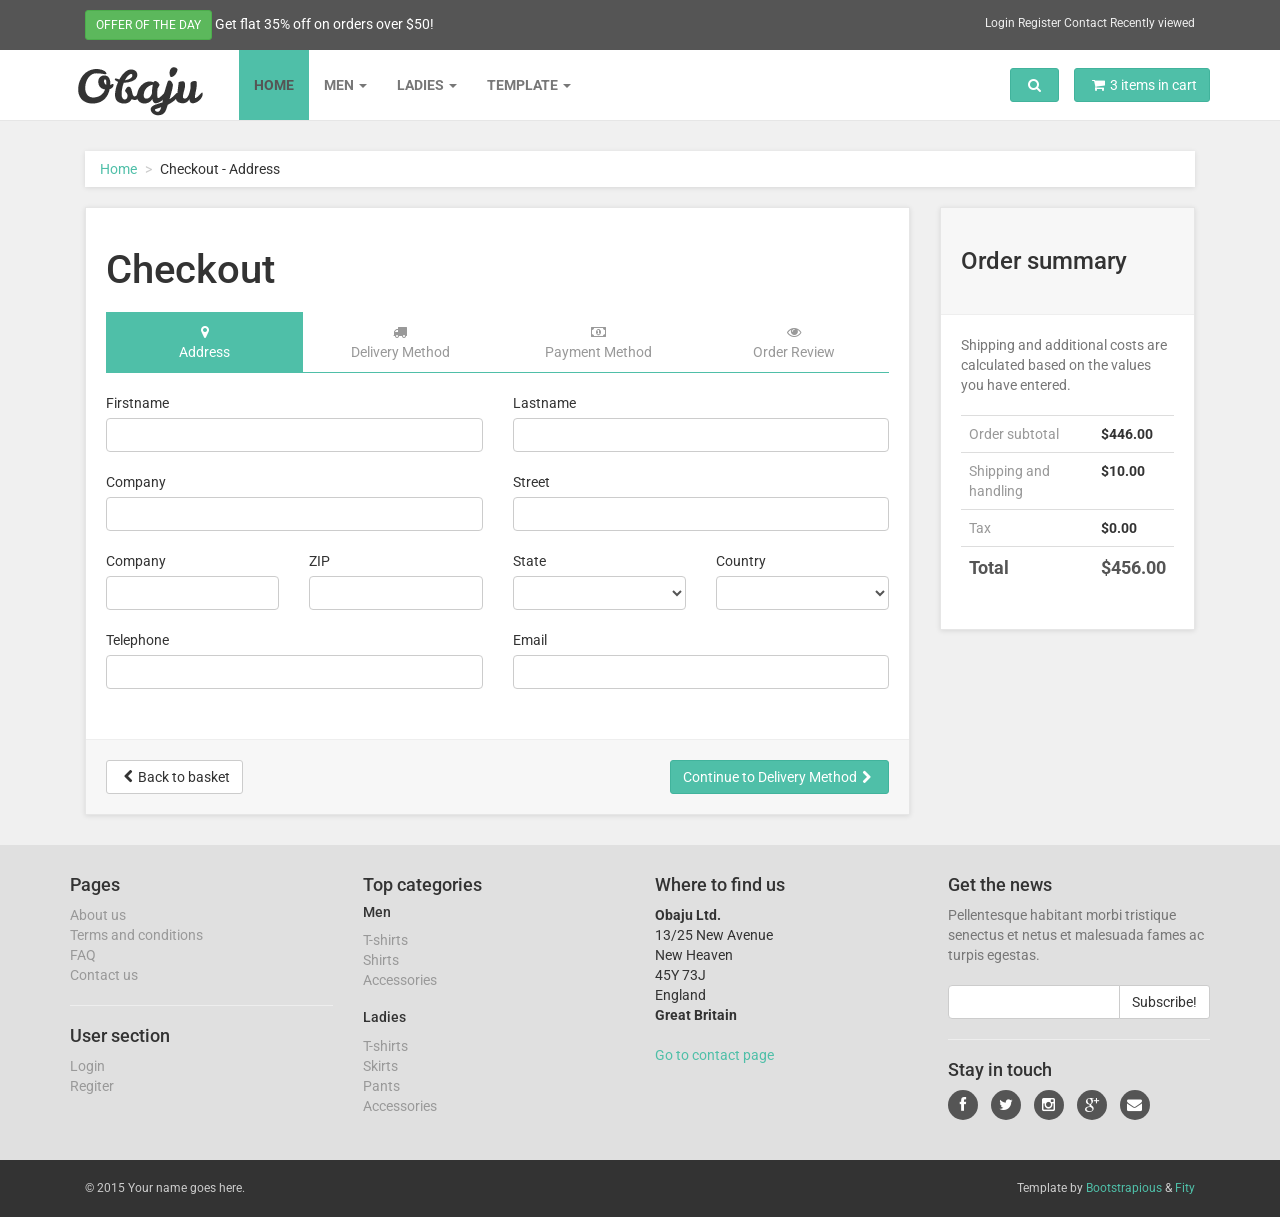
<file: checkout1.html>
<!DOCTYPE html>
<html lang="en">

<head>

    <meta charset="utf-8">
    <meta name="robots" content="all,follow">
    <meta name="googlebot" content="index,follow,snippet,archive">
    <meta name="viewport" content="width=device-width, initial-scale=1">
    <meta name="description" content="Obaju e-commerce template">
    <meta name="author" content="Ondrej Svestka | ondrejsvestka.cz">
    <meta name="keywords" content="">

    <title>
        Obaju : e-commerce template
    </title>

    <meta name="keywords" content="">

    <link href='http://fonts.googleapis.com/css?family=Roboto:400,500,700,300,100' rel='stylesheet' type='text/css'>

    <!-- styles -->
    <link href="css/font-awesome.css" rel="stylesheet">
    <link href="css/bootstrap.min.css" rel="stylesheet">
    <link href="css/animate.min.css" rel="stylesheet">
    <link href="css/owl.carousel.css" rel="stylesheet">
    <link href="css/owl.theme.css" rel="stylesheet">

    <!-- theme stylesheet -->
    <link href="css/style.default.css" rel="stylesheet" id="theme-stylesheet">

    <!-- your stylesheet with modifications -->
    <link href="css/custom.css" rel="stylesheet">

    <script src="js/respond.min.js"></script>

    <link rel="shortcut icon" href="favicon.png">



</head>

<body>
    <!-- *** TOPBAR ***
 _________________________________________________________ -->
    <div id="top">
        <div class="container">
            <div class="col-md-6 offer" data-animate="fadeInDown">
                <a href="#" class="btn btn-success btn-sm" data-animate-hover="shake">Offer of the day</a>  <a href="#">Get flat 35% off on orders over $50!</a>
            </div>
            <div class="col-md-6" data-animate="fadeInDown">
                <ul class="menu">
                    <li><a href="#" data-toggle="modal" data-target="#login-modal">Login</a>
                    </li>
                    <li><a href="register.html">Register</a>
                    </li>
                    <li><a href="contact.html">Contact</a>
                    </li>
                    <li><a href="#">Recently viewed</a>
                    </li>
                </ul>
            </div>
        </div>
        <div class="modal fade" id="login-modal" tabindex="-1" role="dialog" aria-labelledby="Login" aria-hidden="true">
            <div class="modal-dialog modal-sm">

                <div class="modal-content">
                    <div class="modal-header">
                        <button type="button" class="close" data-dismiss="modal" aria-hidden="true">&times;</button>
                        <h4 class="modal-title" id="Login">Customer login</h4>
                    </div>
                    <div class="modal-body">
                        <form action="customer-orders.html" method="post">
                            <div class="form-group">
                                <input type="text" class="form-control" id="email-modal" placeholder="email">
                            </div>
                            <div class="form-group">
                                <input type="password" class="form-control" id="password-modal" placeholder="password">
                            </div>

                            <p class="text-center">
                                <button class="btn btn-primary"><i class="fa fa-sign-in"></i> Log in</button>
                            </p>

                        </form>

                        <p class="text-center text-muted">Not registered yet?</p>
                        <p class="text-center text-muted"><a href="register.html"><strong>Register now</strong></a>! It is easy and done in 1&nbsp;minute and gives you access to special discounts and much more!</p>

                    </div>
                </div>
            </div>
        </div>

    </div>

    <!-- *** TOP BAR END *** -->

    <!-- *** NAVBAR ***
 _________________________________________________________ -->

    <div class="navbar navbar-default yamm" role="navigation" id="navbar">
        <div class="container">
            <div class="navbar-header">

                <a class="navbar-brand home" href="index.html" data-animate-hover="bounce">
                    <img src="img/logo.png" alt="Obaju logo" class="hidden-xs">
                    <img src="img/logo-small.png" alt="Obaju logo" class="visible-xs"><span class="sr-only">Obaju - go to homepage</span>
                </a>
                <div class="navbar-buttons">
                    <button type="button" class="navbar-toggle" data-toggle="collapse" data-target="#navigation">
                        <span class="sr-only">Toggle navigation</span>
                        <i class="fa fa-align-justify"></i>
                    </button>
                    <button type="button" class="navbar-toggle" data-toggle="collapse" data-target="#search">
                        <span class="sr-only">Toggle search</span>
                        <i class="fa fa-search"></i>
                    </button>
                    <a class="btn btn-default navbar-toggle" href="basket.html">
                        <i class="fa fa-shopping-cart"></i>  <span class="hidden-xs">3 items in cart</span>
                    </a>
                </div>
            </div>
            <!--/.navbar-header -->

            <div class="navbar-collapse collapse" id="navigation">

                <ul class="nav navbar-nav navbar-left">
                    <li class="active"><a href="index.html">Home</a>
                    </li>
                    <li class="dropdown yamm-fw">
                        <a href="#" class="dropdown-toggle" data-toggle="dropdown" data-hover="dropdown" data-delay="200">Men <b class="caret"></b></a>
                        <ul class="dropdown-menu">
                            <li>
                                <div class="yamm-content">
                                    <div class="row">
                                        <div class="col-sm-3">
                                            <h5>Clothing</h5>
                                            <ul>
                                                <li><a href="category.html">T-shirts</a>
                                                </li>
                                                <li><a href="category.html">Shirts</a>
                                                </li>
                                                <li><a href="category.html">Pants</a>
                                                </li>
                                                <li><a href="category.html">Accessories</a>
                                                </li>
                                            </ul>
                                        </div>
                                        <div class="col-sm-3">
                                            <h5>Shoes</h5>
                                            <ul>
                                                <li><a href="category.html">Trainers</a>
                                                </li>
                                                <li><a href="category.html">Sandals</a>
                                                </li>
                                                <li><a href="category.html">Hiking shoes</a>
                                                </li>
                                                <li><a href="category.html">Casual</a>
                                                </li>
                                            </ul>
                                        </div>
                                        <div class="col-sm-3">
                                            <h5>Accessories</h5>
                                            <ul>
                                                <li><a href="category.html">Trainers</a>
                                                </li>
                                                <li><a href="category.html">Sandals</a>
                                                </li>
                                                <li><a href="category.html">Hiking shoes</a>
                                                </li>
                                                <li><a href="category.html">Casual</a>
                                                </li>
                                                <li><a href="category.html">Hiking shoes</a>
                                                </li>
                                                <li><a href="category.html">Casual</a>
                                                </li>
                                            </ul>
                                        </div>
                                        <div class="col-sm-3">
                                            <h5>Featured</h5>
                                            <ul>
                                                <li><a href="category.html">Trainers</a>
                                                </li>
                                                <li><a href="category.html">Sandals</a>
                                                </li>
                                                <li><a href="category.html">Hiking shoes</a>
                                                </li>
                                            </ul>
                                            <h5>Looks and trends</h5>
                                            <ul>
                                                <li><a href="category.html">Trainers</a>
                                                </li>
                                                <li><a href="category.html">Sandals</a>
                                                </li>
                                                <li><a href="category.html">Hiking shoes</a>
                                                </li>
                                            </ul>
                                        </div>
                                    </div>
                                </div>
                                <!-- /.yamm-content -->
                            </li>
                        </ul>
                    </li>

                    <li class="dropdown yamm-fw">
                        <a href="#" class="dropdown-toggle" data-toggle="dropdown" data-hover="dropdown" data-delay="200">Ladies <b class="caret"></b></a>
                        <ul class="dropdown-menu">
                            <li>
                                <div class="yamm-content">
                                    <div class="row">
                                        <div class="col-sm-3">
                                            <h5>Clothing</h5>
                                            <ul>
                                                <li><a href="category.html">T-shirts</a>
                                                </li>
                                                <li><a href="category.html">Shirts</a>
                                                </li>
                                                <li><a href="category.html">Pants</a>
                                                </li>
                                                <li><a href="category.html">Accessories</a>
                                                </li>
                                            </ul>
                                        </div>
                                        <div class="col-sm-3">
                                            <h5>Shoes</h5>
                                            <ul>
                                                <li><a href="category.html">Trainers</a>
                                                </li>
                                                <li><a href="category.html">Sandals</a>
                                                </li>
                                                <li><a href="category.html">Hiking shoes</a>
                                                </li>
                                                <li><a href="category.html">Casual</a>
                                                </li>
                                            </ul>
                                        </div>
                                        <div class="col-sm-3">
                                            <h5>Accessories</h5>
                                            <ul>
                                                <li><a href="category.html">Trainers</a>
                                                </li>
                                                <li><a href="category.html">Sandals</a>
                                                </li>
                                                <li><a href="category.html">Hiking shoes</a>
                                                </li>
                                                <li><a href="category.html">Casual</a>
                                                </li>
                                                <li><a href="category.html">Hiking shoes</a>
                                                </li>
                                                <li><a href="category.html">Casual</a>
                                                </li>
                                            </ul>
                                            <h5>Looks and trends</h5>
                                            <ul>
                                                <li><a href="category.html">Trainers</a>
                                                </li>
                                                <li><a href="category.html">Sandals</a>
                                                </li>
                                                <li><a href="category.html">Hiking shoes</a>
                                                </li>
                                            </ul>
                                        </div>
                                        <div class="col-sm-3">
                                            <div class="banner">
                                                <a href="#">
                                                    <img src="img/banner.jpg" class="img img-responsive" alt="">
                                                </a>
                                            </div>
                                            <div class="banner">
                                                <a href="#">
                                                    <img src="img/banner2.jpg" class="img img-responsive" alt="">
                                                </a>
                                            </div>
                                        </div>
                                    </div>
                                </div>
                                <!-- /.yamm-content -->
                            </li>
                        </ul>
                    </li>

                    <li class="dropdown yamm-fw">
                        <a href="#" class="dropdown-toggle" data-toggle="dropdown" data-hover="dropdown" data-delay="200">Template <b class="caret"></b></a>
                        <ul class="dropdown-menu">
                            <li>
                                <div class="yamm-content">
                                    <div class="row">
                                        <div class="col-sm-3">
                                            <h5>Shop</h5>
                                            <ul>
                                                <li><a href="index.html">Homepage</a>
                                                </li>
                                                <li><a href="category.html">Category - sidebar left</a>
                                                </li>
                                                <li><a href="category-right.html">Category - sidebar right</a>
                                                </li>
                                                <li><a href="category-full.html">Category - full width</a>
                                                </li>
                                                <li><a href="detail.html">Product detail</a>
                                                </li>
                                            </ul>
                                        </div>
                                        <div class="col-sm-3">
                                            <h5>User</h5>
                                            <ul>
                                                <li><a href="register.html">Register / login</a>
                                                </li>
                                                <li><a href="customer-orders.html">Orders history</a>
                                                </li>
                                                <li><a href="customer-order.html">Order history detail</a>
                                                </li>
                                                <li><a href="customer-wishlist.html">Wishlist</a>
                                                </li>
                                                <li><a href="customer-account.html">Customer account / change password</a>
                                                </li>
                                            </ul>
                                        </div>
                                        <div class="col-sm-3">
                                            <h5>Order process</h5>
                                            <ul>
                                                <li><a href="basket.html">Shopping cart</a>
                                                </li>
                                                <li><a href="checkout1.html">Checkout - step 1</a>
                                                </li>
                                                <li><a href="checkout2.html">Checkout - step 2</a>
                                                </li>
                                                <li><a href="checkout3.html">Checkout - step 3</a>
                                                </li>
                                                <li><a href="checkout4.html">Checkout - step 4</a>
                                                </li>
                                            </ul>
                                        </div>
                                        <div class="col-sm-3">
                                            <h5>Pages and blog</h5>
                                            <ul>
                                                <li><a href="blog.html">Blog listing</a>
                                                </li>
                                                <li><a href="post.html">Blog Post</a>
                                                </li>
                                                <li><a href="faq.html">FAQ</a>
                                                </li>
                                                <li><a href="text.html">Text page</a>
                                                </li>
                                                <li><a href="text-right.html">Text page - right sidebar</a>
                                                </li>
                                                <li><a href="404.html">404 page</a>
                                                </li>
                                                <li><a href="contact.html">Contact</a>
                                                </li>
                                            </ul>
                                        </div>
                                    </div>
                                </div>
                                <!-- /.yamm-content -->
                            </li>
                        </ul>
                    </li>
                </ul>

            </div>
            <!--/.nav-collapse -->

            <div class="navbar-buttons">

                <div class="navbar-collapse collapse right" id="basket-overview">
                    <a href="basket.html" class="btn btn-primary navbar-btn"><i class="fa fa-shopping-cart"></i><span class="hidden-sm">3 items in cart</span></a>
                </div>
                <!--/.nav-collapse -->

                <div class="navbar-collapse collapse right" id="search-not-mobile">
                    <button type="button" class="btn navbar-btn btn-primary" data-toggle="collapse" data-target="#search">
                        <span class="sr-only">Toggle search</span>
                        <i class="fa fa-search"></i>
                    </button>
                </div>

            </div>

            <div class="collapse clearfix" id="search">

                <form class="navbar-form" role="search">
                    <div class="input-group">
                        <input type="text" class="form-control" placeholder="Search">
                        <span class="input-group-btn">

			<button type="submit" class="btn btn-primary"><i class="fa fa-search"></i></button>

		    </span>
                    </div>
                </form>

            </div>
            <!--/.nav-collapse -->

        </div>
        <!-- /.container -->
    </div>
    <!-- /#navbar -->

    <!-- *** NAVBAR END *** -->

    <div id="all">

        <div id="content">
            <div class="container">

                <div class="col-md-12">
                    <ul class="breadcrumb">
                        <li><a href="#">Home</a>
                        </li>
                        <li>Checkout - Address</li>
                    </ul>
                </div>

                <div class="col-md-9" id="checkout">

                    <div class="box">
                        <form method="post" action="checkout2.html">
                            <h1>Checkout</h1>
                            <ul class="nav nav-pills nav-justified">
                                <li class="active"><a href="#"><i class="fa fa-map-marker"></i><br>Address</a>
                                </li>
                                <li class="disabled"><a href="#"><i class="fa fa-truck"></i><br>Delivery Method</a>
                                </li>
                                <li class="disabled"><a href="#"><i class="fa fa-money"></i><br>Payment Method</a>
                                </li>
                                <li class="disabled"><a href="#"><i class="fa fa-eye"></i><br>Order Review</a>
                                </li>
                            </ul>

                            <div class="content">
                                <div class="row">
                                    <div class="col-sm-6">
                                        <div class="form-group">
                                            <label for="firstname">Firstname</label>
                                            <input type="text" class="form-control" id="firstname">
                                        </div>
                                    </div>
                                    <div class="col-sm-6">
                                        <div class="form-group">
                                            <label for="lastname">Lastname</label>
                                            <input type="text" class="form-control" id="lastname">
                                        </div>
                                    </div>
                                </div>
                                <!-- /.row -->

                                <div class="row">
                                    <div class="col-sm-6">
                                        <div class="form-group">
                                            <label for="company">Company</label>
                                            <input type="text" class="form-control" id="company">
                                        </div>
                                    </div>
                                    <div class="col-sm-6">
                                        <div class="form-group">
                                            <label for="street">Street</label>
                                            <input type="text" class="form-control" id="street">
                                        </div>
                                    </div>
                                </div>
                                <!-- /.row -->

                                <div class="row">
                                    <div class="col-sm-6 col-md-3">
                                        <div class="form-group">
                                            <label for="city">Company</label>
                                            <input type="text" class="form-control" id="city">
                                        </div>
                                    </div>
                                    <div class="col-sm-6 col-md-3">
                                        <div class="form-group">
                                            <label for="zip">ZIP</label>
                                            <input type="text" class="form-control" id="zip">
                                        </div>
                                    </div>
                                    <div class="col-sm-6 col-md-3">
                                        <div class="form-group">
                                            <label for="state">State</label>
                                            <select class="form-control" id="state"></select>
                                        </div>
                                    </div>
                                    <div class="col-sm-6 col-md-3">
                                        <div class="form-group">
                                            <label for="country">Country</label>
                                            <select class="form-control" id="country"></select>
                                        </div>
                                    </div>

                                    <div class="col-sm-6">
                                        <div class="form-group">
                                            <label for="phone">Telephone</label>
                                            <input type="text" class="form-control" id="phone">
                                        </div>
                                    </div>
                                    <div class="col-sm-6">
                                        <div class="form-group">
                                            <label for="email">Email</label>
                                            <input type="text" class="form-control" id="email">
                                        </div>
                                    </div>

                                </div>
                                <!-- /.row -->
                            </div>

                            <div class="box-footer">
                                <div class="pull-left">
                                    <a href="basket.html" class="btn btn-default"><i class="fa fa-chevron-left"></i>Back to basket</a>
                                </div>
                                <div class="pull-right">
                                    <button type="submit" class="btn btn-primary">Continue to Delivery Method<i class="fa fa-chevron-right"></i>
                                    </button>
                                </div>
                            </div>
                        </form>
                    </div>
                    <!-- /.box -->


                </div>
                <!-- /.col-md-9 -->

                <div class="col-md-3">

                    <div class="box" id="order-summary">
                        <div class="box-header">
                            <h3>Order summary</h3>
                        </div>
                        <p class="text-muted">Shipping and additional costs are calculated based on the values you have entered.</p>

                        <div class="table-responsive">
                            <table class="table">
                                <tbody>
                                    <tr>
                                        <td>Order subtotal</td>
                                        <th>$446.00</th>
                                    </tr>
                                    <tr>
                                        <td>Shipping and handling</td>
                                        <th>$10.00</th>
                                    </tr>
                                    <tr>
                                        <td>Tax</td>
                                        <th>$0.00</th>
                                    </tr>
                                    <tr class="total">
                                        <td>Total</td>
                                        <th>$456.00</th>
                                    </tr>
                                </tbody>
                            </table>
                        </div>

                    </div>

                </div>
                <!-- /.col-md-3 -->

            </div>
            <!-- /.container -->
        </div>
        <!-- /#content -->

        <!-- *** FOOTER ***
 _________________________________________________________ -->
        <div id="footer" data-animate="fadeInUp">
            <div class="container">
                <div class="row">
                    <div class="col-md-3 col-sm-6">
                        <h4>Pages</h4>

                        <ul>
                            <li><a href="text.html">About us</a>
                            </li>
                            <li><a href="text.html">Terms and conditions</a>
                            </li>
                            <li><a href="faq.html">FAQ</a>
                            </li>
                            <li><a href="contact.html">Contact us</a>
                            </li>
                        </ul>

                        <hr>

                        <h4>User section</h4>

                        <ul>
                            <li><a href="#" data-toggle="modal" data-target="#login-modal">Login</a>
                            </li>
                            <li><a href="register.html">Regiter</a>
                            </li>
                        </ul>

                        <hr class="hidden-md hidden-lg hidden-sm">

                    </div>
                    <!-- /.col-md-3 -->

                    <div class="col-md-3 col-sm-6">

                        <h4>Top categories</h4>

                        <h5>Men</h5>

                        <ul>
                            <li><a href="category.html">T-shirts</a>
                            </li>
                            <li><a href="category.html">Shirts</a>
                            </li>
                            <li><a href="category.html">Accessories</a>
                            </li>
                        </ul>

                        <h5>Ladies</h5>
                        <ul>
                            <li><a href="category.html">T-shirts</a>
                            </li>
                            <li><a href="category.html">Skirts</a>
                            </li>
                            <li><a href="category.html">Pants</a>
                            </li>
                            <li><a href="category.html">Accessories</a>
                            </li>
                        </ul>

                        <hr class="hidden-md hidden-lg">

                    </div>
                    <!-- /.col-md-3 -->

                    <div class="col-md-3 col-sm-6">

                        <h4>Where to find us</h4>

                        <p><strong>Obaju Ltd.</strong>
                            <br>13/25 New Avenue
                            <br>New Heaven
                            <br>45Y 73J
                            <br>England
                            <br>
                            <strong>Great Britain</strong>
                        </p>

                        <a href="contact.html">Go to contact page</a>

                        <hr class="hidden-md hidden-lg">

                    </div>
                    <!-- /.col-md-3 -->



                    <div class="col-md-3 col-sm-6">

                        <h4>Get the news</h4>

                        <p class="text-muted">Pellentesque habitant morbi tristique senectus et netus et malesuada fames ac turpis egestas.</p>

                        <form>
                            <div class="input-group">

                                <input type="text" class="form-control">

                                <span class="input-group-btn">

			    <button class="btn btn-default" type="button">Subscribe!</button>

			</span>

                            </div>
                            <!-- /input-group -->
                        </form>

                        <hr>

                        <h4>Stay in touch</h4>

                        <p class="social">
                            <a href="#" class="facebook external" data-animate-hover="shake"><i class="fa fa-facebook"></i></a>
                            <a href="#" class="twitter external" data-animate-hover="shake"><i class="fa fa-twitter"></i></a>
                            <a href="#" class="instagram external" data-animate-hover="shake"><i class="fa fa-instagram"></i></a>
                            <a href="#" class="gplus external" data-animate-hover="shake"><i class="fa fa-google-plus"></i></a>
                            <a href="#" class="email external" data-animate-hover="shake"><i class="fa fa-envelope"></i></a>
                        </p>


                    </div>
                    <!-- /.col-md-3 -->

                </div>
                <!-- /.row -->

            </div>
            <!-- /.container -->
        </div>
        <!-- /#footer -->

        <!-- *** FOOTER END *** -->




        <!-- *** COPYRIGHT ***
 _________________________________________________________ -->
        <div id="copyright">
            <div class="container">
                <div class="col-md-6">
                    <p class="pull-left">© 2015 Your name goes here.</p>

                </div>
                <div class="col-md-6">
                    <p class="pull-right">Template by <a href="https://bootstrapious.com/e-commerce-templates">Bootstrapious</a> & <a href="https://fity.cz">Fity</a>
                         <!-- Not removing these links is part of the license conditions of the template. Thanks for understanding :) If you want to use the template without the attribution links, you can do so after supporting further themes development at https://bootstrapious.com/donate  -->
                    </p>
                </div>
            </div>
        </div>
        <!-- *** COPYRIGHT END *** -->



    </div>
    <!-- /#all -->


    

    <!-- *** SCRIPTS TO INCLUDE ***
 _________________________________________________________ -->
    <script src="js/jquery-1.11.0.min.js"></script>
    <script src="js/bootstrap.min.js"></script>
    <script src="js/jquery.cookie.js"></script>
    <script src="js/waypoints.min.js"></script>
    <script src="js/modernizr.js"></script>
    <script src="js/bootstrap-hover-dropdown.js"></script>
    <script src="js/owl.carousel.min.js"></script>
    <script src="js/front.js"></script>






</body>

</html>
</file>
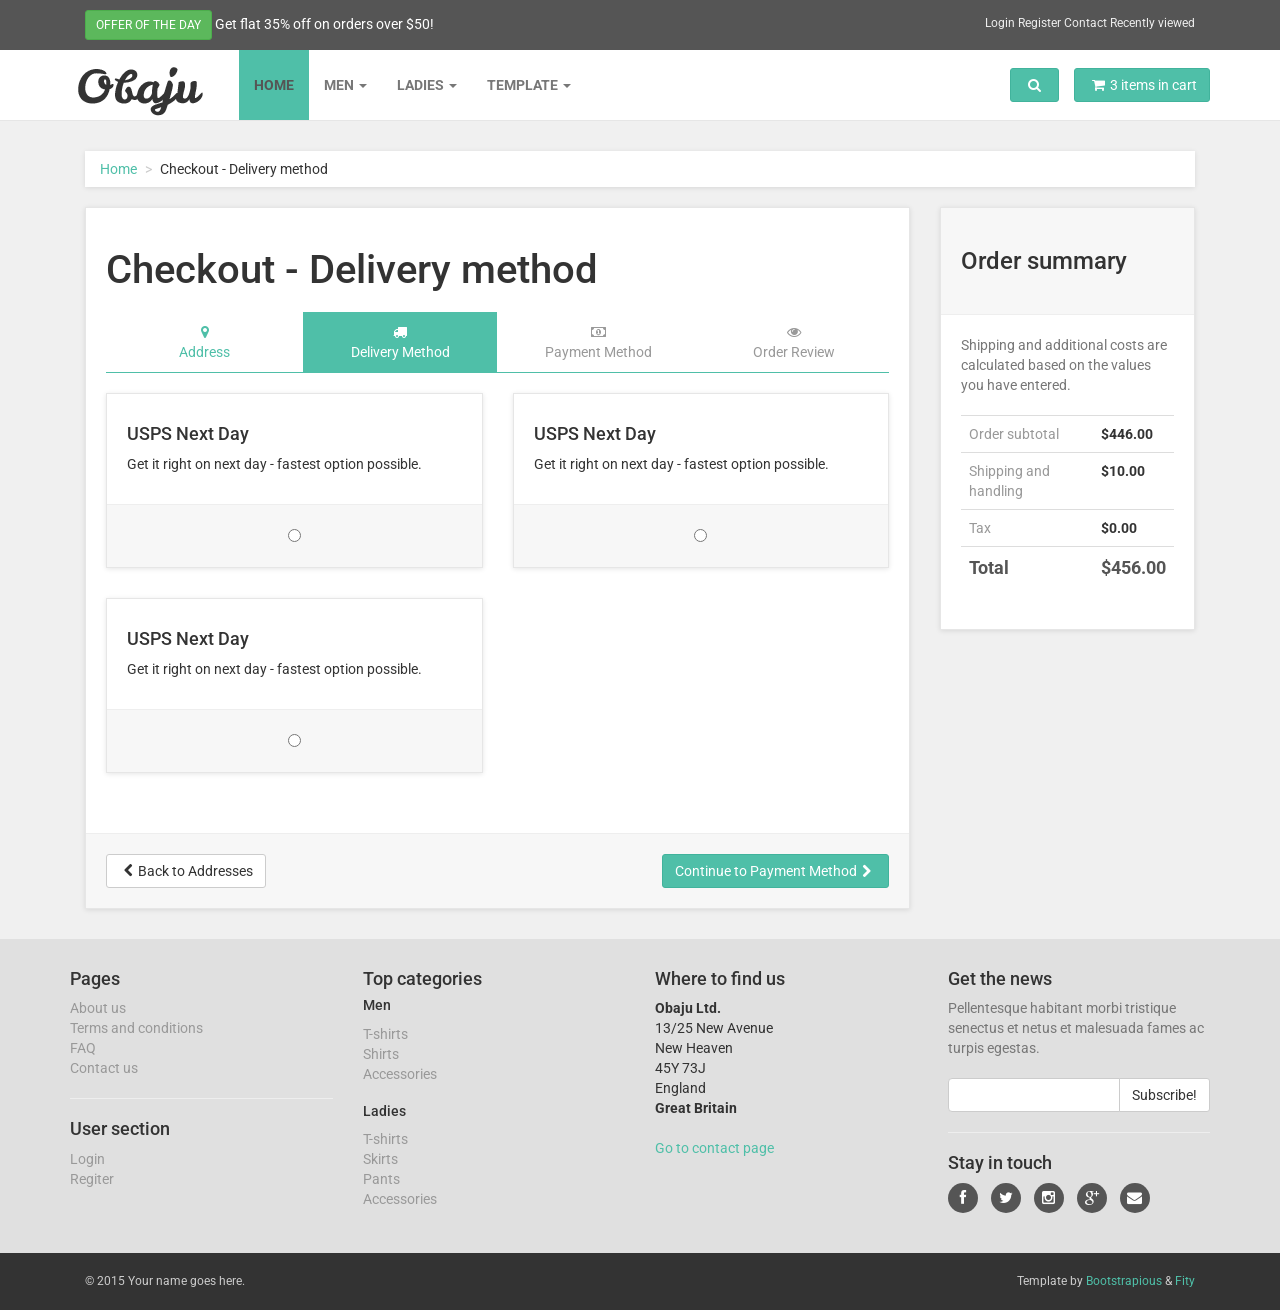
<file: checkout2.html>
<!DOCTYPE html>
<html lang="en">

<head>

    <meta charset="utf-8">
    <meta name="robots" content="all,follow">
    <meta name="googlebot" content="index,follow,snippet,archive">
    <meta name="viewport" content="width=device-width, initial-scale=1">
    <meta name="description" content="Obaju e-commerce template">
    <meta name="author" content="Ondrej Svestka | ondrejsvestka.cz">
    <meta name="keywords" content="">

    <title>
        Obaju : e-commerce template
    </title>

    <meta name="keywords" content="">

    <link href='http://fonts.googleapis.com/css?family=Roboto:400,500,700,300,100' rel='stylesheet' type='text/css'>

    <!-- styles -->
    <link href="css/font-awesome.css" rel="stylesheet">
    <link href="css/bootstrap.min.css" rel="stylesheet">
    <link href="css/animate.min.css" rel="stylesheet">
    <link href="css/owl.carousel.css" rel="stylesheet">
    <link href="css/owl.theme.css" rel="stylesheet">

    <!-- theme stylesheet -->
    <link href="css/style.default.css" rel="stylesheet" id="theme-stylesheet">

    <!-- your stylesheet with modifications -->
    <link href="css/custom.css" rel="stylesheet">

    <script src="js/respond.min.js"></script>

    <link rel="shortcut icon" href="favicon.png">



</head>

<body>
    <!-- *** TOPBAR ***
 _________________________________________________________ -->
    <div id="top">
        <div class="container">
            <div class="col-md-6 offer" data-animate="fadeInDown">
                <a href="#" class="btn btn-success btn-sm" data-animate-hover="shake">Offer of the day</a>  <a href="#">Get flat 35% off on orders over $50!</a>
            </div>
            <div class="col-md-6" data-animate="fadeInDown">
                <ul class="menu">
                    <li><a href="#" data-toggle="modal" data-target="#login-modal">Login</a>
                    </li>
                    <li><a href="register.html">Register</a>
                    </li>
                    <li><a href="contact.html">Contact</a>
                    </li>
                    <li><a href="#">Recently viewed</a>
                    </li>
                </ul>
            </div>
        </div>
        <div class="modal fade" id="login-modal" tabindex="-1" role="dialog" aria-labelledby="Login" aria-hidden="true">
            <div class="modal-dialog modal-sm">

                <div class="modal-content">
                    <div class="modal-header">
                        <button type="button" class="close" data-dismiss="modal" aria-hidden="true">&times;</button>
                        <h4 class="modal-title" id="Login">Customer login</h4>
                    </div>
                    <div class="modal-body">
                        <form action="customer-orders.html" method="post">
                            <div class="form-group">
                                <input type="text" class="form-control" id="email-modal" placeholder="email">
                            </div>
                            <div class="form-group">
                                <input type="password" class="form-control" id="password-modal" placeholder="password">
                            </div>

                            <p class="text-center">
                                <button class="btn btn-primary"><i class="fa fa-sign-in"></i> Log in</button>
                            </p>

                        </form>

                        <p class="text-center text-muted">Not registered yet?</p>
                        <p class="text-center text-muted"><a href="register.html"><strong>Register now</strong></a>! It is easy and done in 1&nbsp;minute and gives you access to special discounts and much more!</p>

                    </div>
                </div>
            </div>
        </div>

    </div>

    <!-- *** TOP BAR END *** -->

    <!-- *** NAVBAR ***
 _________________________________________________________ -->

    <div class="navbar navbar-default yamm" role="navigation" id="navbar">
        <div class="container">
            <div class="navbar-header">

                <a class="navbar-brand home" href="index.html" data-animate-hover="bounce">
                    <img src="img/logo.png" alt="Obaju logo" class="hidden-xs">
                    <img src="img/logo-small.png" alt="Obaju logo" class="visible-xs"><span class="sr-only">Obaju - go to homepage</span>
                </a>
                <div class="navbar-buttons">
                    <button type="button" class="navbar-toggle" data-toggle="collapse" data-target="#navigation">
                        <span class="sr-only">Toggle navigation</span>
                        <i class="fa fa-align-justify"></i>
                    </button>
                    <button type="button" class="navbar-toggle" data-toggle="collapse" data-target="#search">
                        <span class="sr-only">Toggle search</span>
                        <i class="fa fa-search"></i>
                    </button>
                    <a class="btn btn-default navbar-toggle" href="basket.html">
                        <i class="fa fa-shopping-cart"></i>  <span class="hidden-xs">3 items in cart</span>
                    </a>
                </div>
            </div>
            <!--/.navbar-header -->

            <div class="navbar-collapse collapse" id="navigation">

                <ul class="nav navbar-nav navbar-left">
                    <li class="active"><a href="index.html">Home</a>
                    </li>
                    <li class="dropdown yamm-fw">
                        <a href="#" class="dropdown-toggle" data-toggle="dropdown" data-hover="dropdown" data-delay="200">Men <b class="caret"></b></a>
                        <ul class="dropdown-menu">
                            <li>
                                <div class="yamm-content">
                                    <div class="row">
                                        <div class="col-sm-3">
                                            <h5>Clothing</h5>
                                            <ul>
                                                <li><a href="category.html">T-shirts</a>
                                                </li>
                                                <li><a href="category.html">Shirts</a>
                                                </li>
                                                <li><a href="category.html">Pants</a>
                                                </li>
                                                <li><a href="category.html">Accessories</a>
                                                </li>
                                            </ul>
                                        </div>
                                        <div class="col-sm-3">
                                            <h5>Shoes</h5>
                                            <ul>
                                                <li><a href="category.html">Trainers</a>
                                                </li>
                                                <li><a href="category.html">Sandals</a>
                                                </li>
                                                <li><a href="category.html">Hiking shoes</a>
                                                </li>
                                                <li><a href="category.html">Casual</a>
                                                </li>
                                            </ul>
                                        </div>
                                        <div class="col-sm-3">
                                            <h5>Accessories</h5>
                                            <ul>
                                                <li><a href="category.html">Trainers</a>
                                                </li>
                                                <li><a href="category.html">Sandals</a>
                                                </li>
                                                <li><a href="category.html">Hiking shoes</a>
                                                </li>
                                                <li><a href="category.html">Casual</a>
                                                </li>
                                                <li><a href="category.html">Hiking shoes</a>
                                                </li>
                                                <li><a href="category.html">Casual</a>
                                                </li>
                                            </ul>
                                        </div>
                                        <div class="col-sm-3">
                                            <h5>Featured</h5>
                                            <ul>
                                                <li><a href="category.html">Trainers</a>
                                                </li>
                                                <li><a href="category.html">Sandals</a>
                                                </li>
                                                <li><a href="category.html">Hiking shoes</a>
                                                </li>
                                            </ul>
                                            <h5>Looks and trends</h5>
                                            <ul>
                                                <li><a href="category.html">Trainers</a>
                                                </li>
                                                <li><a href="category.html">Sandals</a>
                                                </li>
                                                <li><a href="category.html">Hiking shoes</a>
                                                </li>
                                            </ul>
                                        </div>
                                    </div>
                                </div>
                                <!-- /.yamm-content -->
                            </li>
                        </ul>
                    </li>

                    <li class="dropdown yamm-fw">
                        <a href="#" class="dropdown-toggle" data-toggle="dropdown" data-hover="dropdown" data-delay="200">Ladies <b class="caret"></b></a>
                        <ul class="dropdown-menu">
                            <li>
                                <div class="yamm-content">
                                    <div class="row">
                                        <div class="col-sm-3">
                                            <h5>Clothing</h5>
                                            <ul>
                                                <li><a href="category.html">T-shirts</a>
                                                </li>
                                                <li><a href="category.html">Shirts</a>
                                                </li>
                                                <li><a href="category.html">Pants</a>
                                                </li>
                                                <li><a href="category.html">Accessories</a>
                                                </li>
                                            </ul>
                                        </div>
                                        <div class="col-sm-3">
                                            <h5>Shoes</h5>
                                            <ul>
                                                <li><a href="category.html">Trainers</a>
                                                </li>
                                                <li><a href="category.html">Sandals</a>
                                                </li>
                                                <li><a href="category.html">Hiking shoes</a>
                                                </li>
                                                <li><a href="category.html">Casual</a>
                                                </li>
                                            </ul>
                                        </div>
                                        <div class="col-sm-3">
                                            <h5>Accessories</h5>
                                            <ul>
                                                <li><a href="category.html">Trainers</a>
                                                </li>
                                                <li><a href="category.html">Sandals</a>
                                                </li>
                                                <li><a href="category.html">Hiking shoes</a>
                                                </li>
                                                <li><a href="category.html">Casual</a>
                                                </li>
                                                <li><a href="category.html">Hiking shoes</a>
                                                </li>
                                                <li><a href="category.html">Casual</a>
                                                </li>
                                            </ul>
                                            <h5>Looks and trends</h5>
                                            <ul>
                                                <li><a href="category.html">Trainers</a>
                                                </li>
                                                <li><a href="category.html">Sandals</a>
                                                </li>
                                                <li><a href="category.html">Hiking shoes</a>
                                                </li>
                                            </ul>
                                        </div>
                                        <div class="col-sm-3">
                                            <div class="banner">
                                                <a href="#">
                                                    <img src="img/banner.jpg" class="img img-responsive" alt="">
                                                </a>
                                            </div>
                                            <div class="banner">
                                                <a href="#">
                                                    <img src="img/banner2.jpg" class="img img-responsive" alt="">
                                                </a>
                                            </div>
                                        </div>
                                    </div>
                                </div>
                                <!-- /.yamm-content -->
                            </li>
                        </ul>
                    </li>

                    <li class="dropdown yamm-fw">
                        <a href="#" class="dropdown-toggle" data-toggle="dropdown" data-hover="dropdown" data-delay="200">Template <b class="caret"></b></a>
                        <ul class="dropdown-menu">
                            <li>
                                <div class="yamm-content">
                                    <div class="row">
                                        <div class="col-sm-3">
                                            <h5>Shop</h5>
                                            <ul>
                                                <li><a href="index.html">Homepage</a>
                                                </li>
                                                <li><a href="category.html">Category - sidebar left</a>
                                                </li>
                                                <li><a href="category-right.html">Category - sidebar right</a>
                                                </li>
                                                <li><a href="category-full.html">Category - full width</a>
                                                </li>
                                                <li><a href="detail.html">Product detail</a>
                                                </li>
                                            </ul>
                                        </div>
                                        <div class="col-sm-3">
                                            <h5>User</h5>
                                            <ul>
                                                <li><a href="register.html">Register / login</a>
                                                </li>
                                                <li><a href="customer-orders.html">Orders history</a>
                                                </li>
                                                <li><a href="customer-order.html">Order history detail</a>
                                                </li>
                                                <li><a href="customer-wishlist.html">Wishlist</a>
                                                </li>
                                                <li><a href="customer-account.html">Customer account / change password</a>
                                                </li>
                                            </ul>
                                        </div>
                                        <div class="col-sm-3">
                                            <h5>Order process</h5>
                                            <ul>
                                                <li><a href="basket.html">Shopping cart</a>
                                                </li>
                                                <li><a href="checkout1.html">Checkout - step 1</a>
                                                </li>
                                                <li><a href="checkout2.html">Checkout - step 2</a>
                                                </li>
                                                <li><a href="checkout3.html">Checkout - step 3</a>
                                                </li>
                                                <li><a href="checkout4.html">Checkout - step 4</a>
                                                </li>
                                            </ul>
                                        </div>
                                        <div class="col-sm-3">
                                            <h5>Pages and blog</h5>
                                            <ul>
                                                <li><a href="blog.html">Blog listing</a>
                                                </li>
                                                <li><a href="post.html">Blog Post</a>
                                                </li>
                                                <li><a href="faq.html">FAQ</a>
                                                </li>
                                                <li><a href="text.html">Text page</a>
                                                </li>
                                                <li><a href="text-right.html">Text page - right sidebar</a>
                                                </li>
                                                <li><a href="404.html">404 page</a>
                                                </li>
                                                <li><a href="contact.html">Contact</a>
                                                </li>
                                            </ul>
                                        </div>
                                    </div>
                                </div>
                                <!-- /.yamm-content -->
                            </li>
                        </ul>
                    </li>
                </ul>

            </div>
            <!--/.nav-collapse -->

            <div class="navbar-buttons">

                <div class="navbar-collapse collapse right" id="basket-overview">
                    <a href="basket.html" class="btn btn-primary navbar-btn"><i class="fa fa-shopping-cart"></i><span class="hidden-sm">3 items in cart</span></a>
                </div>
                <!--/.nav-collapse -->

                <div class="navbar-collapse collapse right" id="search-not-mobile">
                    <button type="button" class="btn navbar-btn btn-primary" data-toggle="collapse" data-target="#search">
                        <span class="sr-only">Toggle search</span>
                        <i class="fa fa-search"></i>
                    </button>
                </div>

            </div>

            <div class="collapse clearfix" id="search">

                <form class="navbar-form" role="search">
                    <div class="input-group">
                        <input type="text" class="form-control" placeholder="Search">
                        <span class="input-group-btn">

			<button type="submit" class="btn btn-primary"><i class="fa fa-search"></i></button>

		    </span>
                    </div>
                </form>

            </div>
            <!--/.nav-collapse -->

        </div>
        <!-- /.container -->
    </div>
    <!-- /#navbar -->

    <!-- *** NAVBAR END *** -->

    <div id="all">

        <div id="content">
            <div class="container">

                <div class="col-md-12">
                    <ul class="breadcrumb">
                        <li><a href="#">Home</a>
                        </li>
                        <li>Checkout - Delivery method</li>
                    </ul>
                </div>

                <div class="col-md-9" id="checkout">

                    <div class="box">
                        <form method="post" action="checkout3.html">
                            <h1>Checkout - Delivery method</h1>
                            <ul class="nav nav-pills nav-justified">
                                <li><a href="checkout1.html"><i class="fa fa-map-marker"></i><br>Address</a>
                                </li>
                                <li class="active"><a href="#"><i class="fa fa-truck"></i><br>Delivery Method</a>
                                </li>
                                <li class="disabled"><a href="#"><i class="fa fa-money"></i><br>Payment Method</a>
                                </li>
                                <li class="disabled"><a href="#"><i class="fa fa-eye"></i><br>Order Review</a>
                                </li>
                            </ul>

                            <div class="content">
                                <div class="row">
                                    <div class="col-sm-6">
                                        <div class="box shipping-method">

                                            <h4>USPS Next Day</h4>

                                            <p>Get it right on next day - fastest option possible.</p>

                                            <div class="box-footer text-center">

                                                <input type="radio" name="delivery" value="delivery1">
                                            </div>
                                        </div>
                                    </div>
                                    <div class="col-sm-6">
                                        <div class="box shipping-method">

                                            <h4>USPS Next Day</h4>

                                            <p>Get it right on next day - fastest option possible.</p>

                                            <div class="box-footer text-center">

                                                <input type="radio" name="delivery" value="delivery2">
                                            </div>
                                        </div>
                                    </div>

                                    <div class="col-sm-6">
                                        <div class="box shipping-method">

                                            <h4>USPS Next Day</h4>

                                            <p>Get it right on next day - fastest option possible.</p>

                                            <div class="box-footer text-center">

                                                <input type="radio" name="delivery" value="delivery3">
                                            </div>
                                        </div>
                                    </div>
                                </div>
                                <!-- /.row -->

                            </div>
                            <!-- /.content -->

                            <div class="box-footer">
                                <div class="pull-left">
                                    <a href="basket.html" class="btn btn-default"><i class="fa fa-chevron-left"></i>Back to Addresses</a>
                                </div>
                                <div class="pull-right">
                                    <button type="submit" class="btn btn-primary">Continue to Payment Method<i class="fa fa-chevron-right"></i>
                                    </button>
                                </div>
                            </div>
                        </form>
                    </div>
                    <!-- /.box -->


                </div>
                <!-- /.col-md-9 -->

                <div class="col-md-3">

                    <div class="box" id="order-summary">
                        <div class="box-header">
                            <h3>Order summary</h3>
                        </div>
                        <p class="text-muted">Shipping and additional costs are calculated based on the values you have entered.</p>

                        <div class="table-responsive">
                            <table class="table">
                                <tbody>
                                    <tr>
                                        <td>Order subtotal</td>
                                        <th>$446.00</th>
                                    </tr>
                                    <tr>
                                        <td>Shipping and handling</td>
                                        <th>$10.00</th>
                                    </tr>
                                    <tr>
                                        <td>Tax</td>
                                        <th>$0.00</th>
                                    </tr>
                                    <tr class="total">
                                        <td>Total</td>
                                        <th>$456.00</th>
                                    </tr>
                                </tbody>
                            </table>
                        </div>

                    </div>

                </div>
                <!-- /.col-md-3 -->

            </div>
            <!-- /.container -->
        </div>
        <!-- /#content -->

        <!-- *** FOOTER ***
 _________________________________________________________ -->
        <div id="footer" data-animate="fadeInUp">
            <div class="container">
                <div class="row">
                    <div class="col-md-3 col-sm-6">
                        <h4>Pages</h4>

                        <ul>
                            <li><a href="text.html">About us</a>
                            </li>
                            <li><a href="text.html">Terms and conditions</a>
                            </li>
                            <li><a href="faq.html">FAQ</a>
                            </li>
                            <li><a href="contact.html">Contact us</a>
                            </li>
                        </ul>

                        <hr>

                        <h4>User section</h4>

                        <ul>
                            <li><a href="#" data-toggle="modal" data-target="#login-modal">Login</a>
                            </li>
                            <li><a href="register.html">Regiter</a>
                            </li>
                        </ul>

                        <hr class="hidden-md hidden-lg hidden-sm">

                    </div>
                    <!-- /.col-md-3 -->

                    <div class="col-md-3 col-sm-6">

                        <h4>Top categories</h4>

                        <h5>Men</h5>

                        <ul>
                            <li><a href="category.html">T-shirts</a>
                            </li>
                            <li><a href="category.html">Shirts</a>
                            </li>
                            <li><a href="category.html">Accessories</a>
                            </li>
                        </ul>

                        <h5>Ladies</h5>
                        <ul>
                            <li><a href="category.html">T-shirts</a>
                            </li>
                            <li><a href="category.html">Skirts</a>
                            </li>
                            <li><a href="category.html">Pants</a>
                            </li>
                            <li><a href="category.html">Accessories</a>
                            </li>
                        </ul>

                        <hr class="hidden-md hidden-lg">

                    </div>
                    <!-- /.col-md-3 -->

                    <div class="col-md-3 col-sm-6">

                        <h4>Where to find us</h4>

                        <p><strong>Obaju Ltd.</strong>
                            <br>13/25 New Avenue
                            <br>New Heaven
                            <br>45Y 73J
                            <br>England
                            <br>
                            <strong>Great Britain</strong>
                        </p>

                        <a href="contact.html">Go to contact page</a>

                        <hr class="hidden-md hidden-lg">

                    </div>
                    <!-- /.col-md-3 -->



                    <div class="col-md-3 col-sm-6">

                        <h4>Get the news</h4>

                        <p class="text-muted">Pellentesque habitant morbi tristique senectus et netus et malesuada fames ac turpis egestas.</p>

                        <form>
                            <div class="input-group">

                                <input type="text" class="form-control">

                                <span class="input-group-btn">

			    <button class="btn btn-default" type="button">Subscribe!</button>

			</span>

                            </div>
                            <!-- /input-group -->
                        </form>

                        <hr>

                        <h4>Stay in touch</h4>

                        <p class="social">
                            <a href="#" class="facebook external" data-animate-hover="shake"><i class="fa fa-facebook"></i></a>
                            <a href="#" class="twitter external" data-animate-hover="shake"><i class="fa fa-twitter"></i></a>
                            <a href="#" class="instagram external" data-animate-hover="shake"><i class="fa fa-instagram"></i></a>
                            <a href="#" class="gplus external" data-animate-hover="shake"><i class="fa fa-google-plus"></i></a>
                            <a href="#" class="email external" data-animate-hover="shake"><i class="fa fa-envelope"></i></a>
                        </p>


                    </div>
                    <!-- /.col-md-3 -->

                </div>
                <!-- /.row -->

            </div>
            <!-- /.container -->
        </div>
        <!-- /#footer -->

        <!-- *** FOOTER END *** -->




        <!-- *** COPYRIGHT ***
 _________________________________________________________ -->
        <div id="copyright">
            <div class="container">
                <div class="col-md-6">
                    <p class="pull-left">© 2015 Your name goes here.</p>

                </div>
                <div class="col-md-6">
                    <p class="pull-right">Template by <a href="https://bootstrapious.com/e-commerce-templates">Bootstrapious</a> & <a href="https://fity.cz">Fity</a>
                         <!-- Not removing these links is part of the license conditions of the template. Thanks for understanding :) If you want to use the template without the attribution links, you can do so after supporting further themes development at https://bootstrapious.com/donate  -->
                    </p>
                </div>
            </div>
        </div>
        <!-- *** COPYRIGHT END *** -->



    </div>
    <!-- /#all -->


    

    <!-- *** SCRIPTS TO INCLUDE ***
 _________________________________________________________ -->
    <script src="js/jquery-1.11.0.min.js"></script>
    <script src="js/bootstrap.min.js"></script>
    <script src="js/jquery.cookie.js"></script>
    <script src="js/waypoints.min.js"></script>
    <script src="js/modernizr.js"></script>
    <script src="js/bootstrap-hover-dropdown.js"></script>
    <script src="js/owl.carousel.min.js"></script>
    <script src="js/front.js"></script>






</body>

</html>
</file>
<file: css/style.default.css>
a,
button {
  -webkit-transition: all 0.2s ease-out;
  -moz-transition: all 0.2s ease-out;
  transition: all 0.2s ease-out;
}
a i.fa,
button i.fa {
  margin: 0 5px;
}
.clickable {
  cursor: pointer;
}
p.lead {
  font-weight: 300;
}
h1 {
  font-weight: 700;
  font-size: 40px;
}
#top {
  background: #555555;
  padding: 10px 0;
}
#top .offer {
  color: #fff;
}
#top .offer .btn {
  text-transform: uppercase;
}
@media (max-width: 991px) {
  #top .offer {
    margin-bottom: 10px;
  }
}
@media (max-width: 991px) {
  #top {
    font-size: 12px;
    text-align: center;
  }
}
#top a {
  color: #fff;
}
#top ul.menu {
  padding-top: 5px;
  margin: 0;
  text-align: right;
  font-size: 12px;
  list-style: none;
}
@media (max-width: 991px) {
  #top ul.menu {
    text-align: center;
  }
}
#top ul.menu > li {
  display: inline-block;
}
#top ul.menu > li a {
  color: #eeeeee;
}
/*#top ul.menu > li + li:before {
  content: "|\00a0";
  padding: 0 5px;
  color: #f7f7f7;
}*/
#top ul.menu > .active {
  color: #999999;
}
#top #login-modal .modal-header {
  background: #4fbfa8;
}
#top #login-modal .modal-header h4 {
  color: #fff;
}
#top #login-modal a {
  color: #4fbfa8;
}
#top #login-modal p {
  font-weight: 300;
  margin-bottom: 20px;
}
.navbar .yamm-content h5 {
  font-size: 18px;
  font-weight: 400;
  text-transform: uppercase;
  padding-bottom: 10px;
  border-bottom: dotted 1px #555555;
}
@media (max-width: 767px) {
  .navbar .yamm-content h5 {
    font-size: 14px;
  }
}
.navbar .yamm-content ul {
  margin: 0;
  padding: 0;
}
.navbar .yamm-content ul li {
  list-style-type: none;
  border-bottom: solid 1px #eeeeee;
  text-transform: uppercase;
  padding: 4px 0;
}
.navbar .yamm-content ul li a {
  color: #999999;
  font-size: 12px;
  display: block;
}
.navbar .yamm-content ul li a:hover {
  color: #4fbfa8;
  text-decoration: none;
}
.navbar .yamm-content .banner {
  margin-bottom: 10px;
}
.navbar ul.nav > li > a {
  text-transform: uppercase;
  font-weight: bold;
}
.navbar #search {
  clear: both;
  border-top: solid 1px #9adacd;
  text-align: right;
}
.navbar #search .navbar-form {
  float: right;
  width: 500px;
}
.navbar #search .navbar-form .input-group {
  display: table;
}
.navbar #search .navbar-form .input-group .input-group-btn {
  white-space: nowrap;
  width: 1%;
}
.navbar #search .navbar-form .input-group .form-control {
  width: 100%;
}
@media (max-width: 768px) {
  .navbar #search .navbar-form {
    float: none;
    width: auto;
  }
}
.navbar #basket-overview {
  padding: 0;
}
#hot h2 {
  text-transform: uppercase;
  font-size: 36px;
  color: #4fbfa8;
  font-weight: 100;
  text-align: center;
}
#hot .product-slider {
  margin-bottom: 20px;
}
#hot .product-slider:before,
#hot .product-slider:after {
  content: " ";
  display: table;
}
#hot .product-slider:after {
  clear: both;
}
#hot .product-slider .item {
  margin: 0 25px;
  visibility: hidden;
}
#hot .product-slider .owl-controls {
  position: relative;
  top: -30px;
}
#hot .product-slider .owl-controls .owl-buttons {
  display: none;
}
#hot .product-slider .owl-controls .owl-page.active span,
#hot .product-slider .owl-controls.clickable .owl-page:hover span {
  background: #4fbfa8;
}
#advantages {
  text-align: center;
}
#advantages .box .icon {
  position: absolute;
  font-size: 120px;
  width: 100%;
  text-align: center;
  top: -20px;
  left: 0;
  height: 100%;
  float: left;
  color: #eeeeee;
  -webkit-transition: all 0.2s ease-out;
  -moz-transition: all 0.2s ease-out;
  transition: all 0.2s ease-out;
  z-index: 1;
  -webkit-box-sizing: border-box;
  -moz-box-sizing: border-box;
  box-sizing: border-box;
}
#advantages .box h3 {
  position: relative;
  margin: 0 0 20px;
  font-weight: 300;
  text-transform: uppercase;
  z-index: 2;
}
#advantages .box h3 a:hover {
  text-decoration: none;
}
#advantages .box p {
  position: relative;
  color: #555555;
  z-index: 2;
}
#main-slider {
  margin-bottom: 30px;
  border: solid 1px #fff;
  opacity: 0;
  filter: alpha(opacity=0);
  -webkit-box-shadow: 0 2px 5px rgba(0, 0, 0, 0.2);
  box-shadow: 0 2px 5px rgba(0, 0, 0, 0.2);
}
.box.slideshow ul li div,
#main-slider ul li div {
  width: 100%;
}
.box.slideshow .owl-controls,
#main-slider .owl-controls {
  position: absolute;
  right: 20px;
  bottom: 20px;
}
.box.slideshow .owl-controls .owl-buttons,
#main-slider .owl-controls .owl-buttons {
  display: none;
}
.box.slideshow .owl-controls .owl-page.active span,
#main-slider .owl-controls .owl-page.active span,
.box.slideshow .owl-controls.clickable .owl-page:hover span,
#main-slider .owl-controls.clickable .owl-page:hover span {
  background: #4fbfa8;
}
.breadcrumb {
  -webkit-box-shadow: 0 1px 5px rgba(0, 0, 0, 0.1);
  box-shadow: 0 1px 5px rgba(0, 0, 0, 0.1);
}
.box {
  background: #fff;
  margin: 0 0 30px;
  border: solid 1px #e6e6e6;
  -webkit-box-sizing: border-box;
  -moz-box-sizing: border-box;
  box-sizing: border-box;
  padding: 20px;
  -webkit-box-shadow: 0 1px 5px rgba(0, 0, 0, 0.1);
  box-shadow: 0 1px 5px rgba(0, 0, 0, 0.1);
}
.box .box-header {
  background: #f7f7f7;
  margin: -20px -20px 20px;
  padding: 20px;
  border-bottom: solid 1px #eeeeee;
}
.box .box-header:before,
.box .box-header:after {
  content: " ";
  display: table;
}
.box .box-header:after {
  clear: both;
}
.box .box-footer {
  background: #f7f7f7;
  margin: 30px -20px -20px;
  padding: 20px;
  border-top: solid 1px #eeeeee;
}
.box .box-footer:before,
.box .box-footer:after {
  content: " ";
  display: table;
}
.box .box-footer:after {
  clear: both;
}
@media (max-width: 991px) {
  .box .box-footer .btn {
    margin-bottom: 20px;
  }
}
.box.slideshow {
  padding: 20px 0 0 0;
  text-align: center;
}
.box.slideshow h3 {
  text-transform: uppercase;
  font-weight: 700;
}
.ribbon {
  position: absolute;
  top: 50px;
  padding-left: 51px;
  z-index: 20;
}
.ribbon .ribbon-background {
  position: absolute;
  top: 0;
  right: 0;
}
.ribbon .theribbon {
  position: relative;
  width: 80px;
  padding: 6px 20px 6px 20px;
  margin: 30px 10px 10px -71px;
  color: #fff;
  background-color: #4fbfa8;
  text-shadow: 0px 1px 2px #bbb;
}
.ribbon .theribbon:before,
.ribbon .theribbon:after {
  content: ' ';
  position: absolute;
  width: 0;
  height: 0;
}
.ribbon .theribbon:after {
  left: 0px;
  top: 100%;
  border-width: 5px 10px;
  border-style: solid;
  border-color: #2d7b6b #2d7b6b transparent transparent;
}
.ribbon.sale {
  top: 0;
}
.ribbon.new {
  top: 50px;
}
.ribbon.new .theribbon {
  background-color: #5bc0de;
  text-shadow: 0px 1px 2px #bbb;
}
.ribbon.new .theribbon:after {
  border-color: #2390b0 #2390b0 transparent transparent;
}
.ribbon.gift {
  top: 100px;
}
.ribbon.gift .theribbon {
  background-color: #5cb85c;
  text-shadow: 0px 1px 2px #bbb;
}
.ribbon.gift .theribbon:after {
  border-color: #357935 #357935 transparent transparent;
}
#content .panel.sidebar-menu {
  -webkit-box-sizing: border-box;
  -moz-box-sizing: border-box;
  box-sizing: border-box;
  -webkit-box-shadow: 0 1px 5px rgba(0, 0, 0, 0.1);
  box-shadow: 0 1px 5px rgba(0, 0, 0, 0.1);
}
#content .panel.sidebar-menu .panel-heading .btn.btn-danger {
  color: #fff;
}
#content .panel.sidebar-menu .panel-body span.colour {
  display: inline-block;
  width: 15px;
  height: 15px;
  border: solid 1px #555555;
  vertical-align: top;
  margin-top: 2px;
  margin-left: 5px;
}
#content .panel.sidebar-menu .panel-body span.colour.white {
  background: #fff;
}
#content .panel.sidebar-menu .panel-body span.colour.red {
  background: red;
}
#content .panel.sidebar-menu .panel-body span.colour.green {
  background: green;
}
#content .panel.sidebar-menu .panel-body span.colour.blue {
  background: blue;
}
#content .panel.sidebar-menu .panel-body span.colour.yellow {
  background: yellow;
}
#content .panel.sidebar-menu .panel-body label {
  color: #999999;
  font-size: 12px;
}
#content .panel.sidebar-menu .panel-body label:hover {
  color: #555555;
}
#content .panel.sidebar-menu h3 {
  padding: 5px 0;
  margin: 0;
}
#content .panel.sidebar-menu ul.nav.category-menu {
  margin-bottom: 20px;
}
#content .panel.sidebar-menu ul.nav.category-menu li a {
  text-transform: uppercase;
  font-weight: bold;
}
#content .panel.sidebar-menu ul.nav ul {
  list-style: none;
  padding-left: 0;
}
#content .panel.sidebar-menu ul.nav ul li {
  display: block;
}
#content .panel.sidebar-menu ul.nav ul li a {
  position: relative;
  font-weight: normal;
  text-transform: none !important;
  display: block;
  padding: 10px 15px;
  padding-left: 30px;
  font-size: 12px;
  color: #999999;
}
#content .panel.sidebar-menu ul.nav ul li a:hover,
#content .panel.sidebar-menu ul.nav ul li a:focus {
  text-decoration: none;
  background-color: #eeeeee;
}
#content .info-bar {
  line-height: 32px;
  vertical-align: middle;
}
@media (max-width: 991px) {
  #content .info-bar .products-showing {
    text-align: center;
  }
}
@media (max-width: 991px) {
  #content .info-bar .products-number-sort {
    text-align: center;
    margin-top: 10px;
  }
}
#content .info-bar .products-number strong {
  margin-right: 10px;
}
#content .info-bar .products-sort-by select {
  margin-left: 10px;
}
@media (max-width: 991px) {
  #content .info-bar .products-sort-by {
    margin: 10px 0 0;
  }
  #content .info-bar .products-sort-by select {
    margin: 0;
  }
}
#content .product {
  background: #fff;
  border: solid 1px #e6e6e6;
  -webkit-box-sizing: border-box;
  -moz-box-sizing: border-box;
  box-sizing: border-box;
  margin-bottom: 30px;
  /* entire container, keeps perspective */
  /* flip speed goes here */
  /* hide back of pane during swap */
  /*  UPDATED! front pane, placed above back */
  /* back, initially hidden pane */
}
#content .product .flip-container {
  cursor: pointer;
  -webkit-perspective: 1000;
  -moz-perspective: 1000;
  perspective: 1000;
  -webkit-transform-style: preserve-3d;
  -moz-transform-style: preserve-3d;
  -ms-transform-style: preserve-3d;
  transform-style: preserve-3d;
}
@media (max-width: 767px) {
  #content .product .flip-container img.img-responsive {
    min-width: 100%;
  }
}
#content .product .flip-container,
#content .product .front,
#content .product .back {
  width: 100%;
}
#content .product .flipper {
  -webkit-backface-visibility: hidden;
  -moz-backface-visibility: hidden;
  backface-visibility: hidden;
  -webkit-transition: 0.6s;
  transition: 0.6s;
  -webkit-transform-style: preserve-3d;
  -moz-transform-style: preserve-3d;
  -ms-transform-style: preserve-3d;
  transform-style: preserve-3d;
  position: relative;
}
#content .product .front,
#content .product .back {
  -webkit-backface-visibility: hidden;
  -moz-backface-visibility: hidden;
  backface-visibility: hidden;
  -webkit-transition: 0.6s;
  transition: 0.6s;
  -webkit-transform-style: preserve-3d;
  -moz-transform-style: preserve-3d;
  -ms-transform-style: preserve-3d;
  transform-style: preserve-3d;
  position: absolute;
  top: 0;
  left: 0;
}
#content .product .front {
  z-index: 2;
  -webkit-transform: rotateY(0deg);
  -ms-transform: rotateY(0deg);
  transform: rotateY(0deg);
}
#content .product .back {
  -webkit-transform: rotateY(-180deg);
  -ms-transform: rotateY(-180deg);
  transform: rotateY(-180deg);
}
#content .product:hover .back {
  -webkit-transform: rotateY(0deg);
  -ms-transform: rotateY(0deg);
  transform: rotateY(0deg);
  z-index: 2;
}
#content .product:hover .front {
  -webkit-transform: rotateY(180deg);
  -ms-transform: rotateY(180deg);
  transform: rotateY(180deg);
  z-index: 1;
}
#content .product .invisible {
  visibility: hidden;
}
@media (max-width: 767px) {
  #content .product .invisible img.img-responsive {
    min-width: 100%;
  }
}
#content .product .text {
  padding: 10px 10px 0;
}
#content .product .text h3 {
  font-size: 18px;
  font-weight: 700;
  height: 39.6px;
  text-align: center;
  overflow: hidden;
}
#content .product .text h3 a {
  color: #555555;
}
#content .product .text p.price {
  font-size: 18px;
  text-align: center;
  font-weight: 300;
}
#content .product .text p.price del {
  color: #999999;
}
#content .product .text .buttons {
  clear: both;
  text-align: center;
}
#content .product .text .buttons .btn {
  margin-bottom: 10px;
}
#content .banner {
  margin-bottom: 30px;
}
#content .pages {
  text-align: center;
}
#content .pages .loadMore {
  text-align: center;
}
#content .pages .pagination {
  text-align: center;
}
#content #mainImage {
  -webkit-box-shadow: 0 1px 5px rgba(0, 0, 0, 0.2);
  box-shadow: 0 1px 5px rgba(0, 0, 0, 0.2);
}
#content #productMain {
  margin-bottom: 30px;
}
#content #productMain .goToDescription {
  margin-top: 20px;
  font-size: 12px;
  text-align: center;
}
#content #productMain .goToDescription a {
  color: #999999;
  text-decoration: underline;
}
#content #productMain .price {
  font-size: 30px;
  font-weight: 300;
  text-align: center;
  margin-top: 40px;
}
#content #productMain .buttons {
  margin-bottom: 0;
  text-align: center;
}
#content #productMain .buttons .btn {
  margin-bottom: 10px;
}
#content #details .social {
  text-align: left;
}
#content #details .social h4 {
  font-weight: 300;
  margin-bottom: 10px;
}
#content #details .social p {
  line-height: 26px;
}
#content #details .social p a {
  margin: 0 10px 0 0;
  color: #fff;
  display: inline-block;
  width: 26px;
  height: 26px;
  border-radius: 13px;
  line-height: 26px;
  font-size: 15px;
  text-align: center;
  -webkit-transition: all 0.2s ease-out;
  -moz-transition: all 0.2s ease-out;
  transition: all 0.2s ease-out;
  vertical-align: bottom;
}
#content #details .social p a i {
  vertical-align: bottom;
  line-height: 26px;
}
#content #details .social p a.facebook {
  background-color: #4460ae;
}
#content #details .social p a.gplus {
  background-color: #c21f25;
}
#content #details .social p a.twitter {
  background-color: #3cf;
}
#content #details .social p a.instagram {
  background-color: #cd4378;
}
#content #details .social p a.email {
  background-color: #4a7f45;
}
@media (max-width: 991px) {
  #content #details .social {
    text-align: center;
  }
}
#content #thumbs a {
  display: block;
  -webkit-box-shadow: 0 1px 5px rgba(0, 0, 0, 0.2);
  box-shadow: 0 1px 5px rgba(0, 0, 0, 0.2);
  border: solid 2px transparent;
}
#content #thumbs a.active {
  border-color: #4fbfa8;
}
#content #checkout .nav {
  margin-bottom: 20px;
  border-bottom: solid 1px #4fbfa8;
}
#content #checkout .nav li {
  height: 100%;
}
#content #checkout .nav li a {
  display: block;
  height: 100%;
}
#content #order-summary table {
  margin-top: 20px;
}
#content #order-summary table td {
  color: #999999;
}
#content #order-summary table tr.total td,
#content #order-summary table tr.total th {
  font-size: 18px;
  color: #555555;
  font-weight: 700;
}
#content #checkout .table tbody tr td,
#content #basket .table tbody tr td,
#content #customer-order .table tbody tr td {
  vertical-align: middle;
}
#content #checkout .table tbody tr td input,
#content #basket .table tbody tr td input,
#content #customer-order .table tbody tr td input {
  width: 50px;
  text-align: right;
}
#content #checkout .table tbody tr td img,
#content #basket .table tbody tr td img,
#content #customer-order .table tbody tr td img {
  width: 50px;
}
#content #checkout .table tfoot,
#content #basket .table tfoot,
#content #customer-order .table tfoot {
  font-size: 18px;
}
#content #text-page h1,
#content #text-page h2,
#content #text-page h3 {
  font-weight: 700;
}
#content #error-page {
  text-align: center;
}
#content #error-page h4 {
  margin-bottom: 40px;
}
#content #error-page p.buttons {
  margin-top: 40px;
}
#content #map {
  height: 400px;
}
#content #blog-listing .post,
#content #blog-homepage .post {
  margin-bottom: 60px;
  background: #fff;
  margin: 0 0 30px;
  border: solid 1px #e6e6e6;
  -webkit-box-sizing: border-box;
  -moz-box-sizing: border-box;
  box-sizing: border-box;
  padding: 20px;
  -webkit-box-shadow: 0 1px 5px rgba(0, 0, 0, 0.1);
  box-shadow: 0 1px 5px rgba(0, 0, 0, 0.1);
}
#content #blog-listing .post h2 a,
#content #blog-homepage .post h2 a,
#content #blog-listing .post h4 a,
#content #blog-homepage .post h4 a {
  color: #555555;
}
#content #blog-listing .post h2 a:hover,
#content #blog-homepage .post h2 a:hover,
#content #blog-listing .post h4 a:hover,
#content #blog-homepage .post h4 a:hover {
  color: #4fbfa8;
}
#content #blog-listing .post .author-category,
#content #blog-homepage .post .author-category {
  color: #999999;
  font-weight: 300;
}
#content #blog-listing .post .date-comments a,
#content #blog-homepage .post .date-comments a {
  color: #999999;
  margin-right: 20px;
}
#content #blog-listing .post .date-comments a:hover,
#content #blog-homepage .post .date-comments a:hover {
  color: #4fbfa8;
}
#content #blog-listing .post .intro,
#content #blog-homepage .post .intro {
  text-align: left;
}
#content #blog-listing .post .image,
#content #blog-homepage .post .image {
  margin-bottom: 10px;
  overflow: hidden;
}
#content #blog-listing .post .image img,
#content #blog-homepage .post .image img {
  -webkit-transition: all 0.2s ease-out;
  -moz-transition: all 0.2s ease-out;
  transition: all 0.2s ease-out;
}
@media (max-width: 767px) {
  #content #blog-listing .post .image img.img-responsive,
  #content #blog-homepage .post .image img.img-responsive {
    min-width: 100%;
  }
}
#content #blog-listing .post .read-more,
#content #blog-homepage .post .read-more {
  text-align: right;
}
#content #blog-listing .post:hover .image img,
#content #blog-homepage .post:hover .image img {
  -webkit-transform: scale(1.1, 1.1);
  -ms-transform: scale(1.1, 1.1);
  transform: scale(1.1, 1.1);
}
#content #blog-homepage .post {
  margin-bottom: 30px;
}
#content #blog-homepage .post h2,
#content #blog-homepage .post h4,
#content #blog-homepage .post .author-category,
#content #blog-homepage .post .read-more {
  text-align: center;
}
#content #blog-homepage .post .intro {
  font-weight: 300;
}
#content #blog-homepage .post .read-more {
  margin-top: 20px;
}
#content #blog-post .author-date {
  color: #999999;
  font-weight: 300;
}
#content #blog-post #post-content {
  margin-bottom: 20px;
}
#content #blog-post .comment {
  margin-bottom: 25px;
}
#content #blog-post .comment:before,
#content #blog-post .comment:after {
  content: " ";
  display: table;
}
#content #blog-post .comment:after {
  clear: both;
}
#content #blog-post .comment .posted {
  color: #999999;
  font-size: 12px;
}
#content #blog-post .comment .reply {
  font-family: "Roboto", Helvetica, Arial, sans-serif;
}
#content #blog-post .comment.last {
  margin-bottom: 0;
}
#content #blog-post #comments:before,
#content #blog-post #comment-form:before,
#content #blog-post #comments:after,
#content #blog-post #comment-form:after {
  content: " ";
  display: table;
}
#content #blog-post #comments:after,
#content #blog-post #comment-form:after {
  clear: both;
}
#content #blog-post #comments h4,
#content #blog-post #comment-form h4 {
  margin-bottom: 20px;
}
#content #blog-post #comment-form {
  margin-bottom: 20px;
}
#content #customer-orders table tr th,
#content #customer-orders table tr td {
  vertical-align: baseline;
}
#content #customer-order .table tfoot th {
  font-size: 18px;
  font-weight: 300;
}
#content #customer-order .addresses {
  text-align: right;
}
#content #customer-order .addresses p {
  font-size: 18px;
  font-weight: 300;
}
#footer {
  background: #e0e0e0;
  padding: 20px 0;
}
#footer ul {
  padding-left: 0;
  list-style: none;
}
#footer ul a {
  color: #999999;
}
#footer .social {
  text-align: left;
}
#footer .social a {
  margin: 0 10px 0 0;
  color: #fff;
  display: inline-block;
  width: 30px;
  height: 30px;
  border-radius: 15px;
  line-height: 26px;
  font-size: 15px;
  text-align: center;
  -webkit-transition: all 0.2s ease-out;
  -moz-transition: all 0.2s ease-out;
  transition: all 0.2s ease-out;
  vertical-align: bottom;
  background-color: #555555;
}
#footer .social a i {
  vertical-align: bottom;
  line-height: 30px;
}
#footer .social a.facebook:hover {
  background-color: #4460ae;
}
#footer .social a.gplus:hover {
  background-color: #c21f25;
}
#footer .social a.twitter:hover {
  background-color: #3cf;
}
#footer .social a.instagram:hover {
  background-color: #cd4378;
}
#footer .social a.email:hover {
  background-color: #4a7f45;
}
#copyright {
  background: #333;
  color: #ccc;
  padding: 20px 0;
  font-size: 12px;
}
#copyright p {
  margin: 0;
}
@media (max-width: 991px) {
  #copyright p {
    float: none !important;
    text-align: center;
    margin-bottom: 10px;
  }
}
#style-switch-button {
  position: fixed;
  top: 80px;
  left: 20px;
}
#style-switch {
  -webkit-box-sizing: border-box;
  -moz-box-sizing: border-box;
  box-sizing: border-box;
  width: 200px;
  padding: 20px;
  position: fixed;
  top: 120px;
  left: 20px;
  background: #fff;
  border: solid 1px #eeeeee;
}
/*!
 * Yamm!3
 * Yet another megamenu for Bootstrap 3
 * 
 * http://geedmo.github.com/yamm3
 */
.yamm .nav,
.yamm .collapse,
.yamm .dropup,
.yamm .dropdown {
  position: static;
}
.yamm .container {
  position: relative;
}
.yamm .dropdown-menu {
  left: auto;
}
.yamm .nav.navbar-right .dropdown-menu {
  left: auto;
  right: 0;
}
.yamm .yamm-content {
  padding: 20px 30px;
}
@media (max-width: 767px) {
  .yamm .yamm-content {
    padding: 10px 20px;
  }
}
.yamm .dropdown.yamm-fw .dropdown-menu {
  left: 0;
  right: 0;
}
/* Original Boostrap template overwrite */
/* nav */
.nav {
  margin-bottom: 0;
  padding-left: 0;
  list-style: none;
}
.nav > li > a {
  padding: 10px 15px;
}
.nav > li > a:hover,
.nav > li > a:focus {
  background-color: #eeeeee;
}
.nav > li.disabled > a {
  color: #999999;
}
.nav > li.disabled > a:hover,
.nav > li.disabled > a:focus {
  color: #999999;
}
.nav .open > a,
.nav .open > a:hover,
.nav .open > a:focus {
  background-color: #eeeeee;
  border-color: #4fbfa8;
}
.nav-tabs {
  border-bottom: 1px solid #dddddd;
}
.nav-tabs > li > a {
  line-height: 1.42857143;
  border-radius: 4px 4px 0 0;
}
.nav-tabs > li > a:hover {
  border-color: #eeeeee #eeeeee #dddddd;
}
.nav-tabs > li.active > a,
.nav-tabs > li.active > a:hover,
.nav-tabs > li.active > a:focus {
  color: #555555;
  background-color: #f0f0f0;
  border: 1px solid #dddddd;
}
.nav-pills > li > a {
  border-radius: 0;
}
.nav-pills > li.active > a,
.nav-pills > li.active > a:hover,
.nav-pills > li.active > a:focus {
  color: #ffffff;
  background-color: #4fbfa8;
}
.nav-tabs-justified > li > a {
  border-radius: 4px;
}
.nav-tabs-justified > .active > a,
.nav-tabs-justified > .active > a:hover,
.nav-tabs-justified > .active > a:focus {
  border: 1px solid #dddddd;
}
@media (min-width: 768px) {
  .nav-tabs-justified > li > a {
    border-bottom: 1px solid #dddddd;
    border-radius: 4px 4px 0 0;
  }
  .nav-tabs-justified > .active > a,
  .nav-tabs-justified > .active > a:hover,
  .nav-tabs-justified > .active > a:focus {
    border-bottom-color: #f0f0f0;
  }
}
/* navbar */
.navbar {
  font-family: "Roboto", Helvetica, Arial, sans-serif;
  min-height: 70px;
  margin-bottom: 30px;
  border: none;
  border-bottom: 1px solid transparent;
}
@media (min-width: 768px) {
  .navbar {
    border-radius: 0;
  }
}
.navbar-collapse {
  max-height: 340px;
  overflow-x: visible;
  padding-right: 15px;
  padding-left: 15px;
}
.navbar-collapse.in {
  overflow-y: auto;
}
@media (min-width: 768px) {
  .navbar-collapse {
    float: left;
    width: auto;
    border-top: 0;
    box-shadow: none;
  }
  .navbar-collapse.collapse {
    display: block !important;
    height: auto !important;
    padding-bottom: 0;
    overflow: visible !important;
  }
  .navbar-collapse.in {
    overflow-y: visible;
  }
  .navbar-collapse.right {
    float: right;
  }
  .navbar-fixed-top .navbar-collapse,
  .navbar-static-top .navbar-collapse,
  .navbar-fixed-bottom .navbar-collapse {
    padding-left: 0;
    padding-right: 0;
  }
}
.container > .navbar-header,
.container-fluid > .navbar-header,
.container > .navbar-collapse,
.container-fluid > .navbar-collapse {
  margin-right: -15px;
  margin-left: -15px;
}
@media (min-width: 768px) {
  .container > .navbar-header,
  .container-fluid > .navbar-header,
  .container > .navbar-collapse,
  .container-fluid > .navbar-collapse {
    margin-right: 0;
    margin-left: 0;
  }
}
.navbar-brand {
  float: left;
  padding: 10px 15px;
  font-size: 18px;
  line-height: 20px;
  height: 70px;
}
.navbar-brand:hover,
.navbar-brand:focus {
  text-decoration: none;
}
@media (min-width: 768px) {
  .navbar > .container .navbar-brand,
  .navbar > .container-fluid .navbar-brand {
    margin-left: -15px;
  }
}
.navbar-toggle {
  padding: 9px 10px !important;
  margin-right: 15px;
  border-radius: 4px;
  margin-top: 18px;
  margin-bottom: 18px;
}
@media (max-width: 767px) {
  .navbar-toggle {
    margin-right: 5px;
  }
}
.navbar-nav {
  margin: 12.5px -15px;
}
.navbar-nav > li > a {
  padding-top: 10px;
  padding-bottom: 10px;
  line-height: 20px;
}
@media (max-width: 767px) {
  .navbar-nav .open .dropdown-menu > li > a,
  .navbar-nav .open .dropdown-menu .dropdown-header {
    padding: 5px 15px 5px 25px;
  }
  .navbar-nav .open .dropdown-menu > li > a {
    line-height: 20px;
  }
  .navbar-nav .open .dropdown-menu > li > a:hover,
  .navbar-nav .open .dropdown-menu > li > a:focus {
    background-image: none;
  }
}
@media (min-width: 768px) {
  .navbar-nav {
    float: left;
    margin: 0;
  }
  .navbar-nav > li {
    float: left;
  }
  .navbar-nav > li > a {
    padding-top: 25px;
    padding-bottom: 25px;
  }
  .navbar-nav.navbar-right:last-child {
    margin-right: -15px;
  }
}
.navbar-form {
  margin-left: -15px;
  margin-right: -15px;
  padding: 0px 15px;
  border: none;
  margin-top: 18px;
  margin-bottom: 18px;
}
@media (max-width: 767px) {
  .navbar-form .form-group {
    margin-bottom: 5px;
  }
}
.navbar-btn {
  margin-top: 18px;
  margin-bottom: 18px;
}
.navbar-btn.btn-sm {
  margin-top: 20px;
  margin-bottom: 20px;
}
.navbar-btn.btn-xs {
  margin-top: 24px;
  margin-bottom: 24px;
}
.navbar-text {
  margin-top: 25px;
  margin-bottom: 25px;
}
@media (min-width: 768px) {
  .navbar-text {
    float: left;
    margin-left: 15px;
    margin-right: 15px;
  }
  .navbar-text.navbar-right:last-child {
    margin-right: 0;
  }
}
.navbar-default {
  background-color: #ffffff;
  border-bottom-color: #e6e6e6;
}
.navbar-default .navbar-brand {
  color: #777777;
}
.navbar-default .navbar-brand:hover,
.navbar-default .navbar-brand:focus {
  color: #5e5e5e;
  background-color: transparent;
}
.navbar-default .navbar-text {
  color: #777777;
}
.navbar-default .navbar-nav > li > a {
  color: #777777;
}
.navbar-default .navbar-nav > li > a:hover,
.navbar-default .navbar-nav > li > a:focus {
  color: #333333;
  background-color: transparent;
}
.navbar-default .navbar-nav > .active > a,
.navbar-default .navbar-nav > .active > a:hover,
.navbar-default .navbar-nav > .active > a:focus {
  color: #555555;
  background-color: #4fbfa8;
}
.navbar-default .navbar-nav > .disabled > a,
.navbar-default .navbar-nav > .disabled > a:hover,
.navbar-default .navbar-nav > .disabled > a:focus {
  color: #cccccc;
  background-color: transparent;
}
.navbar-default .navbar-toggle {
  border-color: #dddddd;
}
.navbar-default .navbar-toggle:hover,
.navbar-default .navbar-toggle:focus {
  background-color: #dddddd;
}
.navbar-default .navbar-toggle .icon-bar {
  background-color: #888888;
}
.navbar-default .navbar-collapse {
  border-color: #e6e6e6;
}
.navbar-default .navbar-nav > .open > a,
.navbar-default .navbar-nav > .open > a:hover,
.navbar-default .navbar-nav > .open > a:focus {
  background-color: #4fbfa8;
  color: #555555;
}
@media (max-width: 767px) {
  .navbar-default .navbar-nav .open .dropdown-menu > li > a {
    color: #777777;
  }
  .navbar-default .navbar-nav .open .dropdown-menu > li > a:hover,
  .navbar-default .navbar-nav .open .dropdown-menu > li > a:focus {
    color: #333333;
    background-color: transparent;
  }
  .navbar-default .navbar-nav .open .dropdown-menu > .active > a,
  .navbar-default .navbar-nav .open .dropdown-menu > .active > a:hover,
  .navbar-default .navbar-nav .open .dropdown-menu > .active > a:focus {
    color: #555555;
    background-color: #4fbfa8;
  }
  .navbar-default .navbar-nav .open .dropdown-menu > .disabled > a,
  .navbar-default .navbar-nav .open .dropdown-menu > .disabled > a:hover,
  .navbar-default .navbar-nav .open .dropdown-menu > .disabled > a:focus {
    color: #cccccc;
    background-color: transparent;
  }
}
.navbar-default .navbar-link {
  color: #777777;
}
.navbar-default .navbar-link:hover {
  color: #333333;
}
/* scaffolding */
body {
  font-family: "Roboto", Helvetica, Arial, sans-serif;
  font-size: 14px;
  line-height: 1.42857143;
  color: #333333;
  background-color: #f0f0f0;
}
a {
  color: #4fbfa8;
  text-decoration: none;
}
a:hover,
a:focus {
  color: #348e7b;
  text-decoration: underline;
}
a:focus {
  outline: thin dotted;
  outline: 5px auto -webkit-focus-ring-color;
  outline-offset: -2px;
}
.img-rounded {
  border-radius: 6px;
}
hr {
  margin-top: 20px;
  margin-bottom: 20px;
  border: 0;
  border-top: 1px solid #eeeeee;
}
/* breadcrumbs */
.breadcrumb {
  padding: 8px 15px;
  margin-bottom: 20px;
  background-color: #ffffff;
  border-radius: 0;
}
.breadcrumb > li + li:before {
  content: ">\00a0";
  color: #cccccc;
}
.breadcrumb > .active {
  color: #999999;
}
@media (max-width: 991px) {
  .breadcrumb {
    padding: 8px 0;
    text-align: center;
  }
}
/* buttons  */
.btn {
  font-weight: normal;
  font-family: "Roboto", Helvetica, Arial, sans-serif;
  padding: 6px 12px;
  font-size: 14px;
  line-height: 1.42857143;
  border-radius: 3px;
}
.btn-primary {
  color: #ffffff;
  background-color: #4fbfa8;
  border-color: #41b39c;
}
.btn-primary:hover,
.btn-primary:focus,
.btn-primary:active,
.btn-primary.active,
.open .dropdown-toggle.btn-primary {
  color: #ffffff;
  background-color: #3da892;
  border-color: #318675;
}
.btn-primary:active,
.btn-primary.active,
.open .dropdown-toggle.btn-primary {
  background-image: none;
}
.btn-primary.disabled,
.btn-primary[disabled],
fieldset[disabled] .btn-primary,
.btn-primary.disabled:hover,
.btn-primary[disabled]:hover,
fieldset[disabled] .btn-primary:hover,
.btn-primary.disabled:focus,
.btn-primary[disabled]:focus,
fieldset[disabled] .btn-primary:focus,
.btn-primary.disabled:active,
.btn-primary[disabled]:active,
fieldset[disabled] .btn-primary:active,
.btn-primary.disabled.active,
.btn-primary[disabled].active,
fieldset[disabled] .btn-primary.active {
  background-color: #4fbfa8;
  border-color: #41b39c;
}
.btn-primary .badge {
  color: #4fbfa8;
  background-color: #ffffff;
}
.btn-lg {
  padding: 10px 16px;
  font-size: 18px;
  line-height: 1.33;
  border-radius: 4px;
}
.btn-sm {
  padding: 5px 10px;
  font-size: 12px;
  line-height: 1.5;
  border-radius: 3px;
}
.btn-xs {
  padding: 1px 5px;
  font-size: 12px;
  line-height: 1.5;
  border-radius: 3px;
}
/* dropdowns */
.dropdown-menu > li > a {
  padding: 5px 20px;
}
/* forms.less */
label {
  font-weight: normal;
}
.form-control {
  -webkit-box-shadow: none;
  box-shadow: none;
}
.form-group {
  margin-bottom: 20px;
}
/* pager*/
.pager {
  margin: 20px 0;
  border-top: solid 1px #eeeeee;
  padding-top: 20px;
  text-transform: uppercase;
  font-family: "Roboto", Helvetica, Arial, sans-serif;
}
.pager li {
  display: inline;
}
.pager li > a,
.pager li > span {
  background-color: #ffffff;
  border: 1px solid #dddddd;
  border-radius: 15px;
}
.pager li > a:hover,
.pager li > a:focus {
  text-decoration: none;
  color: #fff;
  background-color: #eeeeee;
}
.pager .disabled > a,
.pager .disabled > a:hover,
.pager .disabled > a:focus,
.pager .disabled > span {
  color: #999999;
  background-color: #ffffff;
  border-color: #ddd;
}
/* pagination */
.pagination {
  margin: 20px 0;
  font-family: "Roboto", Helvetica, Arial, sans-serif;
  border-radius: 0;
}
.pagination > li > a,
.pagination > li > span {
  padding: 6px 12px;
  line-height: 1.42857143;
  text-decoration: none;
  color: #4fbfa8;
  background-color: #ffffff;
  border: 1px solid #dddddd;
}
.pagination > li > a:hover,
.pagination > li > span:hover,
.pagination > li > a:focus,
.pagination > li > span:focus {
  color: #348e7b;
  background-color: #eeeeee;
  border-color: #dddddd;
}
.pagination > .active > a,
.pagination > .active > span,
.pagination > .active > a:hover,
.pagination > .active > span:hover,
.pagination > .active > a:focus,
.pagination > .active > span:focus {
  z-index: 2;
  color: #ffffff;
  background-color: #4fbfa8;
  border-color: #4fbfa8;
}
.pagination > .disabled > span,
.pagination > .disabled > span:hover,
.pagination > .disabled > span:focus,
.pagination > .disabled > a,
.pagination > .disabled > a:hover,
.pagination > .disabled > a:focus {
  color: #999999;
  background-color: #ffffff;
  border-color: #dddddd;
}
/* responsive utilities */
@media (max-width: 767px) {
  .text-center-xs {
    text-align: center !important;
  }
  .text-center-xs img {
    display: block;
    margin-left: auto;
    margin-right: auto;
  }
}
@media (min-width: 768px) and (max-width: 991px) {
  .text-center-sm {
    text-align: center !important;
  }
  .text-center-sm img {
    display: block;
    margin-left: auto;
    margin-right: auto;
  }
}
/* type */
h1,
h2,
h3,
h4,
h5,
h6,
.h1,
.h2,
.h3,
.h4,
.h5,
.h6 {
  font-family: inherit;
  font-weight: 500;
  line-height: 1.1;
  color: inherit;
}
h1,
.h1,
h2,
.h2,
h3,
.h3 {
  margin-top: 20px;
  margin-bottom: 20px;
}
p,
ul,
ol {
  margin: 0 0 20px;
}
.lead {
  margin-bottom: 20px;
  font-size: 16px;
}
@media (min-width: 768px) {
  .lead {
    font-size: 21px;
  }
}
.text-small {
  font-size: 12px;
}
.text-large {
  font-size: 18px;
}
.text-italic {
  font-style: italic;
}
.text-primary {
  color: #4fbfa8;
}
a.text-primary:hover {
  color: #3aa18c;
}
.bg-primary {
  color: #fff;
  background-color: #4fbfa8;
}
a.bg-primary:hover {
  background-color: #3aa18c;
}
abbr[title],
abbr[data-original-title] {
  border-bottom: 1px dotted #999999;
}
blockquote {
  padding: 10px 20px;
  margin: 0 0 20px;
  font-size: 14px;
  border-left: 5px solid #4fbfa8;
}
blockquote footer,
blockquote small,
blockquote .small {
  display: block;
  font-size: 80%;
  line-height: 1.42857143;
  color: #999999;
}
blockquote footer:before,
blockquote small:before,
blockquote .small:before {
  content: '\2014 \00A0';
}
.blockquote-reverse,
blockquote.pull-right {
  border-right: 5px solid #4fbfa8;
}
address {
  margin-bottom: 20px;
  line-height: 1.42857143;
}
.panel-primary {
  border-color: #4fbfa8;
}
.panel-primary > .panel-heading {
  color: #ffffff;
  background-color: #4fbfa8;
  border-color: #4fbfa8;
}
.panel-primary > .panel-heading + .panel-collapse .panel-body {
  border-top-color: #4fbfa8;
}
.panel-primary > .panel-footer + .panel-collapse .panel-body {
  border-bottom-color: #4fbfa8;
}
.panel-primary .panel-title {
  font-weight: 300;
}
.panel-primary .panel-title a:hover {
  color: #fff;
  text-decoration: none;
}
</file>
<file: css/custom.css>
/** Your theme modifications here **/
.img-responsive {
	max-width: 100%;
	height: auto;
	display:block;
}
</file>
